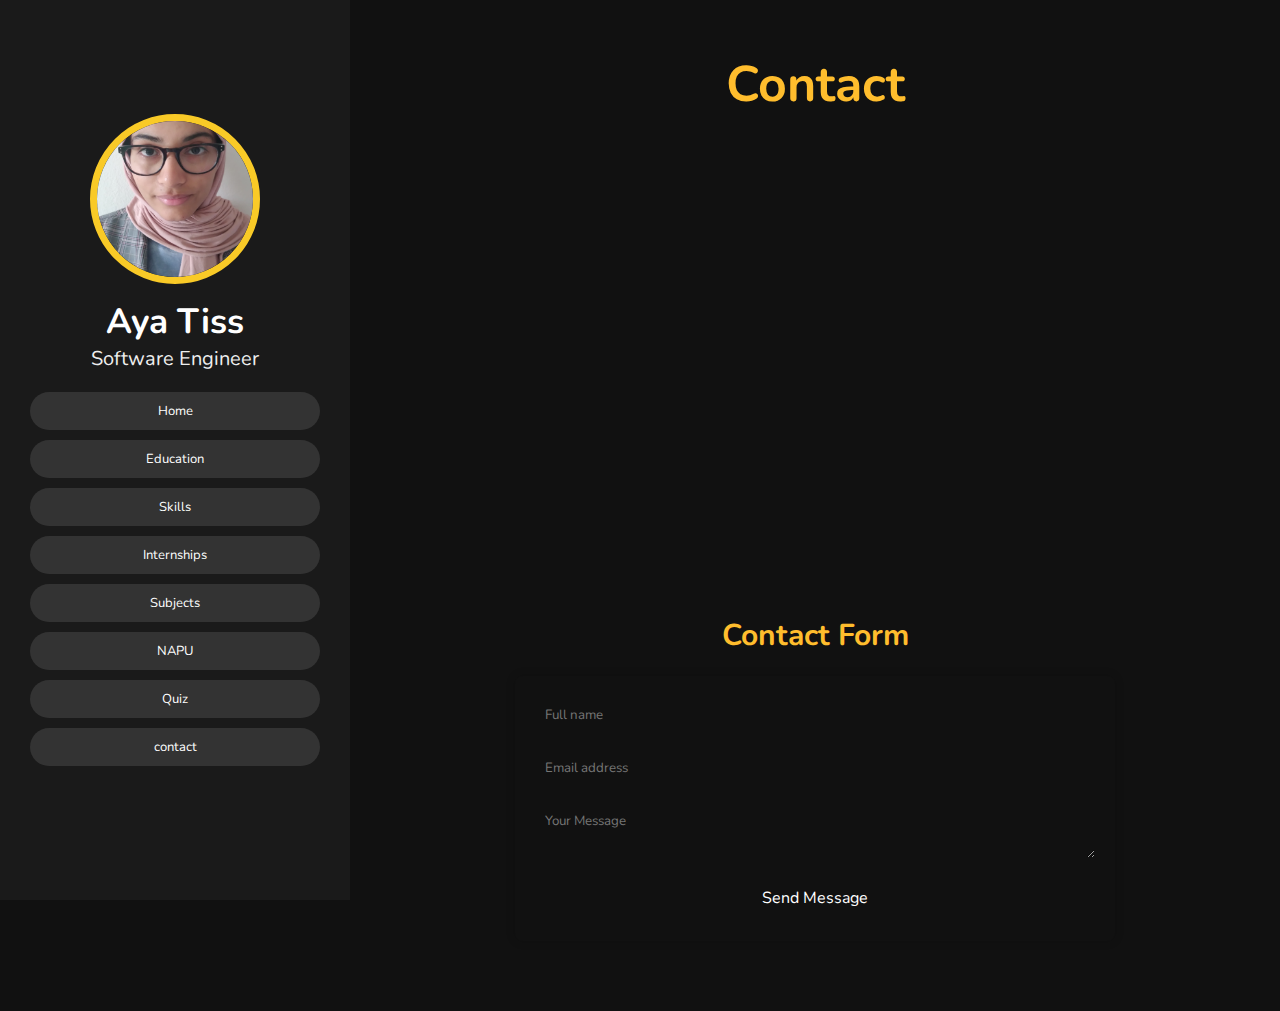
<file: contact.html>
<!DOCTYPE html>
<html lang="en">

<head>
    <meta charset="UTF-8">
    <meta http-equiv="X-UA-Compatible" content="IE=edge">
    <meta name="viewport" content="width=device-width, initial-scale=1.0">
    <title>Personal Portfolio</title>

    <!-- font awesome cdn link-->
    <link rel="stylesheet" href="https://cdnjs.cloudflare.com/ajax/libs/font-awesome/6.0.0-beta3/css/all.min.css"
        integrity="sha512-Fo3rlrZj/k7ujTnHg4CGR2D7kSs0v4LLanw2qksYuRlEzO+tcaEPQogQ0KaoGN26/zrn20ImR1DfuLWnOo7aBA=="
        crossorigin="anonymous" referrerpolicy="no-referrer" />

    <!-- custom css file link -->
    <link rel="stylesheet" href="style.css">

</head>

<body>

    <!-- header section start  -->

    <header>

        <div class="user">
            <img src="aya.jpg" alt="Aya Tiss" width="500px">
            <h3 class="name">Aya Tiss</h3>
            <p class="post">Software Engineer </p>
        </div>

        <nav class="navbar">
            <ul>
              <li><a href="index.html">Home</a></li>
              <li><a href="parcours.html">Education</a></li>
              <li><a href="skills.html">Skills</a></li>
              <li><a href="exp.html">Internships</a></li>
              <li><a href="subjects.html">Subjects</a></li>
              <li><a href="iit.html">NAPU</a></li>
              <li><a href="quiz.html">Quiz</a></li>
              <li><a href="contact.html">contact</a></li>


            </ul>
        </nav>
        
    </header>
        <section style="text-align: center; padding: 50px 0;" >
            <h2 style="color:rgb(255, 189, 45); font-size: 5em;" >Contact</h2>
        </br>
          <figure>
            <iframe src="https://www.google.com/maps/embed?pb=!1m18!1m12!1m3!1d26199.29187260418!2d10.730638227762345!3d34.83331798991702!2m3!1f0!2f0!3f0!3m2!1i1024!2i768!4f13.1!3m3!1m2!1s0x1301d178960275ed%3A0x6c5e4825a638cdc7!2sCit%C3%A9%20Ons%2C%20Sakiet%20Ezzit!5e0!3m2!1sfr!2stn!4v1700859448946!5m2!1sfr!2stn" width="950" height="450" style="border:0;" allowfullscreen="" loading="lazy" referrerpolicy="no-referrer-when-downgrade"></iframe>
           </figure>
        </br>
        </br>
           <h2 style="color:rgb(255, 189, 45); font-size: 3em;" >Contact Form</h2>

          <form style="max-width: 600px; margin: 20px auto; padding: 20px; background-color: var(--black);  border-radius: 8px;  box-shadow: 0 0 10px rgba(0, 0, 0, 0.2);" action="#"  >

            <div >
              <input style="width: 100%; padding: 10px; margin-bottom: 15px; border: 1px solid var(--orange-yellow-crayola); border-radius: 4px; background-color: var(--black); color: white;" type="text" name="fullname" placeholder="Full name" required >

              <input style="width: 100%; padding: 10px; margin-bottom: 15px; border: 1px solid var(--orange-yellow-crayola); border-radius: 4px; background-color: var(--black); color: white;" type="email" name="email"  placeholder="Email address" required >
            </div>

            <textarea style="width: 100%; padding: 10px; margin-bottom: 15px; border: 1px solid var(--orange-yellow-crayola); border-radius: 4px; background-color: var(--black); color: white;" name="message"  placeholder="Your Message" required ></textarea>

            <button style=" background-color: var(--orange-yellow-crayola); color: white; padding: 12px 20px; border: none; border-radius: 4px; cursor: pointer; font-size: 16px; transition: background-color 0.3s ease;"><i class="fas fa-paper-plane"></i> Send Message</button>


          </form>

        </section>
      </body>
</file>
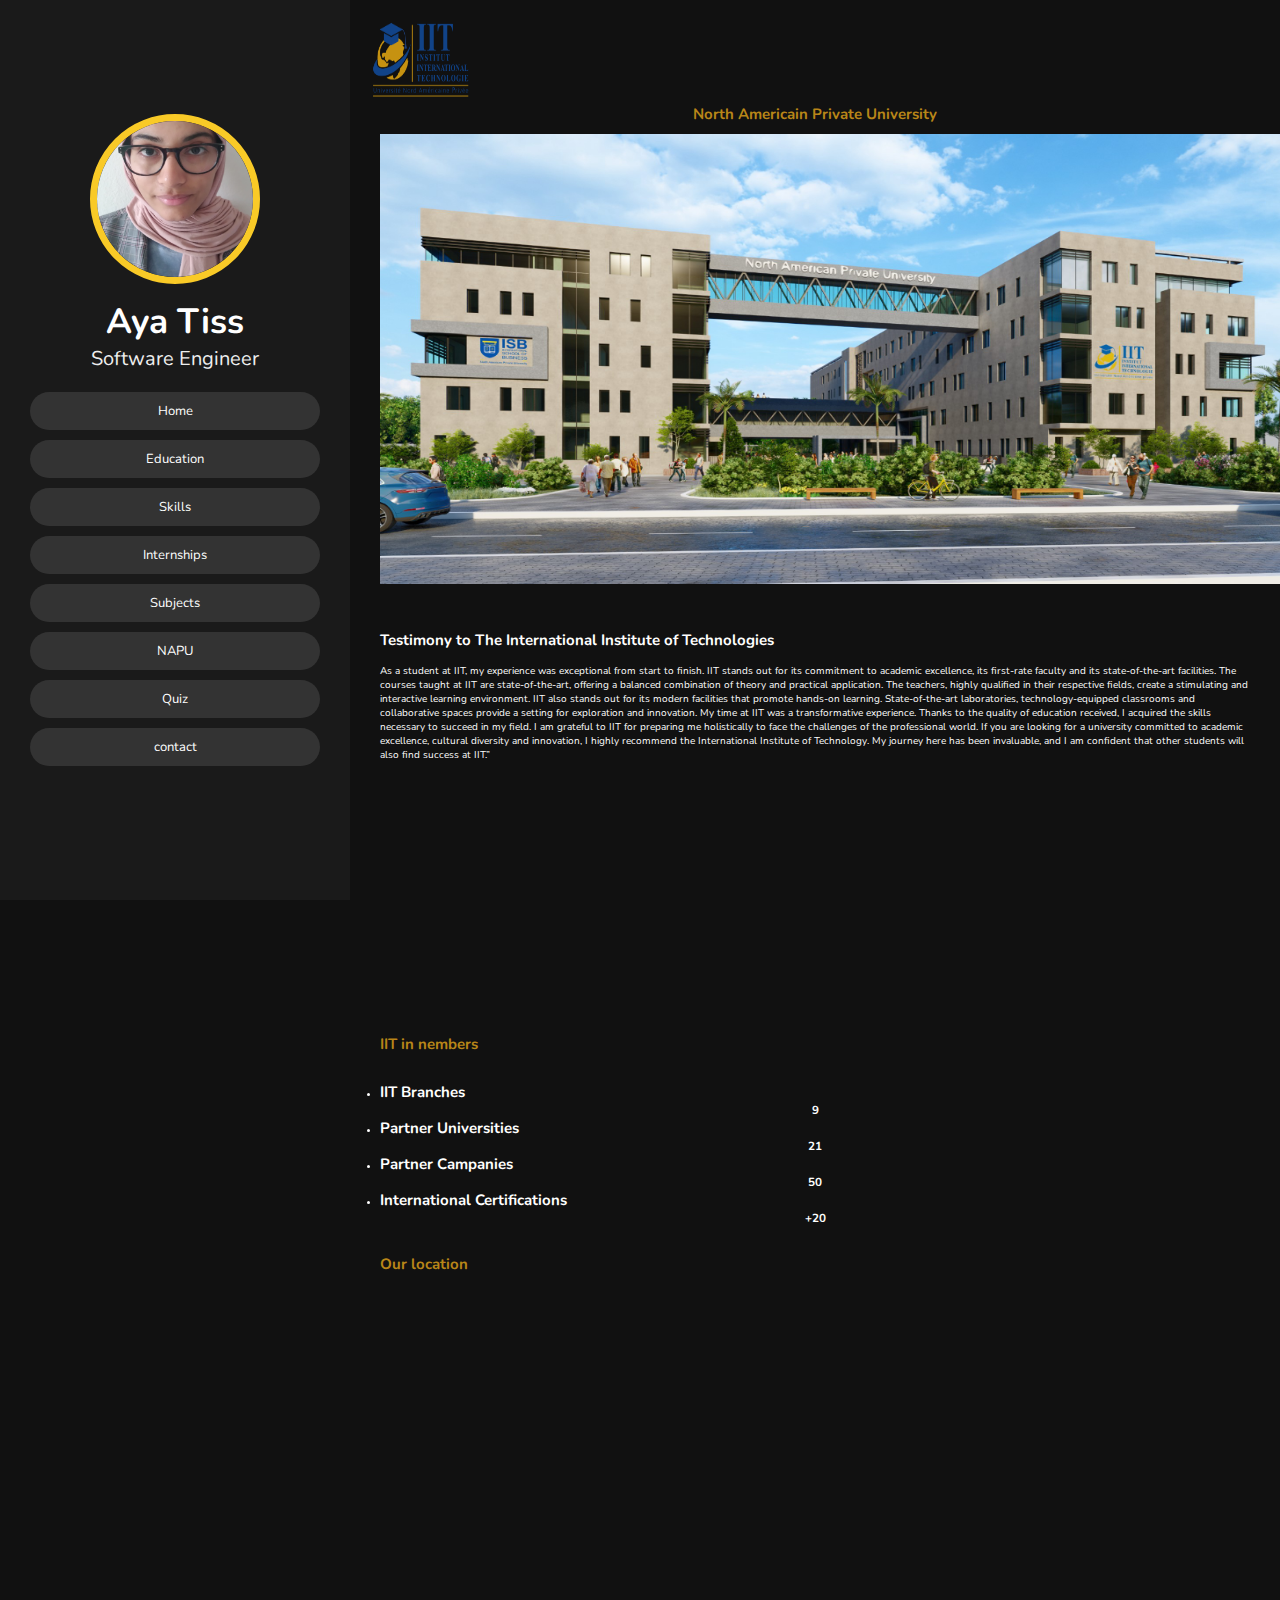
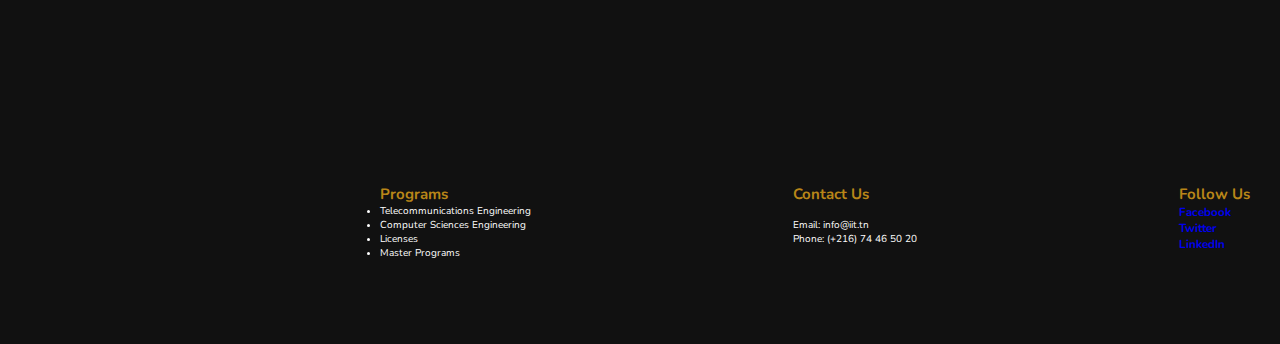
<file: iit.html>
<!DOCTYPE html>
<html lang="en">

<head>
    <meta charset="UTF-8">
    <meta http-equiv="X-UA-Compatible" content="IE=edge">
    <meta name="viewport" content="width=device-width, initial-scale=1.0">
    <title>Personal Portfolio</title>

    <!-- font awesome cdn link-->
    <link rel="stylesheet" href="https://cdnjs.cloudflare.com/ajax/libs/font-awesome/6.0.0-beta3/css/all.min.css"
        integrity="sha512-Fo3rlrZj/k7ujTnHg4CGR2D7kSs0v4LLanw2qksYuRlEzO+tcaEPQogQ0KaoGN26/zrn20ImR1DfuLWnOo7aBA=="
        crossorigin="anonymous" referrerpolicy="no-referrer" />

    <!-- custom css file link -->
    <link rel="stylesheet" href="style.css">
    <style>
        /* Separator class */
.separator {
    height: 2px;
    background-color: var(--orange-yellow-crayola);
    margin: 20px 0;
}

/* Styles for the article section */
article {
    margin: 20px;
    color: white;
}

article header {
    text-align: center;
}

article h2.article-title {
    color: var(--orange-yellow-crayola);
}

article section.mapbox {
    margin-top: 20px;
}

article section.about-text {
    color: rgb(28, 28, 205);
    margin-top: 20px;
}

article section.service {
    color: rgb(28, 28, 205);
    margin-top: 20px;
}

article section.service h3 {
    color: rgb(28, 28, 205);
}

article section.service-list {
    list-style: none;
    padding: 0;
    display: flex;
    justify-content: space-around;
    margin-top: 10px;
}

article section.service-item {
    text-align: center;
}

article section.service-item h2 {
    color: var(--orange-yellow-crayola);
}

article section.mapbox {
    margin-top: 20px;
}

article footer {
    color: var(--orange-yellow-crayola);
    text-align: center;
}

article footer h3 {
    color: var(--orange-yellow-crayola);
}

article footer .social-icon {
    color: blue;
}

article footer .footer-bottom {
    color: var(--orange-yellow-crayola);
}

    </style>
</head>

<body>

    <!-- header section start -->
    <header>

        <div class="user">
            <img src="aya.jpg" alt="Aya Tiss" width="500px">
            <h3 class="name">Aya Tiss</h3>
            <p class="post">Software Engineer </p>
        </div>

        <nav class="navbar">
            <ul>
              <li><a href="index.html">Home</a></li>
              <li><a href="parcours.html">Education</a></li>
              <li><a href="skills.html">Skills</a></li>
              <li><a href="exp.html">Internships</a></li>
              <li><a href="subjects.html">Subjects</a></li>
              <li><a href="iit.html">NAPU</a></li>
              <li><a href="quiz.html">Quiz</a></li>
              <li><a href="contact.html">contact</a></li>


            </ul>
        </nav>
    </header>

    <!-- Article section -->
    <article data-page="IIT">

        <div>
          <img src="logo IIT.png"  width="100" height="80" style="border:0;">
          <h2 style="text-align: center; color:rgb(185, 134, 24);" >North Americain Private University</h2>
          
        </div>
        
        <section  >
          <figure>
            
            <img src="campus.jfif"  width="900" height="450" style="border:0;">
          </figure>
        </br> </br> </br>
            <div>
              <h2>Testimony to The International Institute of Technologies</h2>
            </br>
            </div>
         
            <p>
              As a student at IIT, my experience was exceptional from start to finish. IIT stands out for its commitment to academic excellence, its first-rate faculty and its state-of-the-art facilities.

              The courses taught at IIT are state-of-the-art, offering a balanced combination of theory and practical application. The teachers, highly qualified in their respective fields, create a stimulating and interactive learning environment. 
              IIT also stands out for its modern facilities that promote hands-on learning. State-of-the-art laboratories, technology-equipped classrooms and collaborative spaces provide a setting for exploration and innovation.
              
              
              
              My time at IIT was a transformative experience. Thanks to the quality of education received, I acquired the skills necessary to succeed in my field. I am grateful to IIT for preparing me holistically to face the challenges of the professional world.
              
              If you are looking for a university committed to academic excellence, cultural diversity and innovation, I highly recommend the International Institute of Technology. My journey here has been invaluable, and I am confident that other students will also find success at IIT.”
            </p>
          </section>
          <section >
            <h2 style="color:rgb(185, 134, 24);">IIT in nembers</h2>
        </br>
    </br>
 
           <ul >
 
             <li>
 
        
 
               <div>
                 <h2> IIT Branches</h2>
                 <h3 style="text-align: center; color: var(--orange-yellow-crayola);" >9</h3>
 
 
                 
               </div>
 
             </li>
 
             <li >
 
            
 
               <div>
                 <h2>Partner Universities</h2>
                 <h3 style="text-align: center; color: var(--orange-yellow-crayola);">21</h3>
 
 
                
               </div>
 
             </li>
 
             <li >
 
            
 
               <div >
                 <h2>Partner Campanies</h2>
                 <h3  style="text-align: center; color: var(--orange-yellow-crayola);" >50</h3>
 
 
 
             
               </div>
 
             </li>
 
             <li>
 
 
               <div >
                 <h2 >International Certifications</h2>
                 <h3 style="text-align: center; color: var(--orange-yellow-crayola);">+20</h3>
 
 
                 
               </div>
 
             </li>
 
           </ul>
        </br>
    </br>
         <h2 style="color:rgb(185, 134, 24);">Our location</h2>
</br> </br>
          <figure>
            <iframe src="https://www.google.com/maps/embed?pb=!1m18!1m12!1m3!1d3274.5997361578034!2d10.752324175330585!3d34.841154975664296!2m3!1f0!2f0!3f0!3m2!1i1024!2i768!4f13.1!3m3!1m2!1s0x1301d179b20acfe7%3A0x7a82ded557c84c94!2sUniversit%C3%A9%20Nord%20Am%C3%A9ricaine%20Priv%C3%A9e%3A%20Institut%20International%20de%20Technologie!5e0!3m2!1sfr!2stn!4v1700847163445!5m2!1sfr!2stn" width="950" height="450" style="border:0;" allowfullscreen="" loading="lazy" referrerpolicy="no-referrer-when-downgrade"></iframe>
          </figure>
        </br> </br>
          <div style="display: flex; justify-content: space-between;">
            <div >
              <h2 style="color:rgb(185, 134, 24);">Programs</h2>
              <ul>
                <li  >Telecommunications Engineering</li>
                <li  > Computer Sciences Engineering</li>
                <li  >Licenses</li>
                <li   >Master Programs</li>
              </ul>

              
              </p>
            </div>
            <div >
              <h2 style="color:rgb(185, 134, 24);">Contact Us</h2>
            </br>
              <p >Email: info@iit.tn</p>
              <p >Phone: (+216) 74 46 50 20</p>
            </div>

            <div>
             
              <div >
                <h2 style="color:rgb(185, 134, 24);">Follow Us</h2>
                <h3><i class="fab fa-facebook"></i><a href="https://www.facebook.com/yourfacebookprofile" target="_blank"> Facebook</a></h3>
                <h3><i class="fab fa-twitter"></i><a href="https://twitter.com/yourtwitterprofile" target="_blank"> Twitter</a></h3>
                <h3><i class="fab fa-linkedin"></i><a href="https://www.linkedin.com/in/yourlinkedinprofile" target="_blank"> LinkedIn</a></h3>
           
       
            </div>
          </div>
          </div>
         
        </section>

    </div>

</body>

</html>
</file>
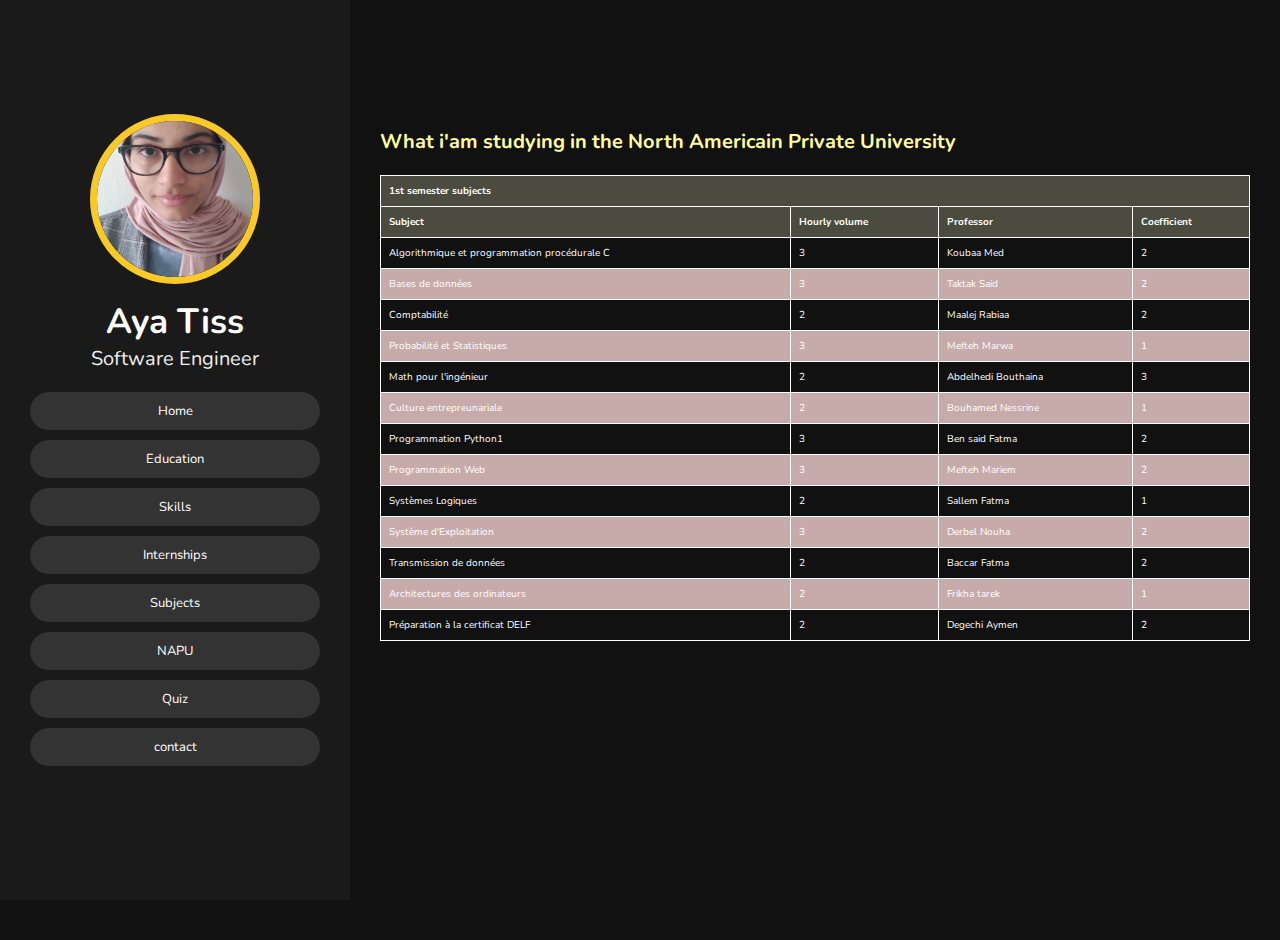
<file: subjects.html>
<!DOCTYPE html>
<html lang="en">

<head>
    <meta charset="UTF-8">
    <meta http-equiv="X-UA-Compatible" content="IE=edge">
    <meta name="viewport" content="width=device-width, initial-scale=1.0">
    <title>Personal Portfolio</title>

    <!-- font awesome cdn link-->
    <link rel="stylesheet" href="https://cdnjs.cloudflare.com/ajax/libs/font-awesome/6.0.0-beta3/css/all.min.css"
        integrity="sha512-Fo3rlrZj/k7ujTnHg4CGR2D7kSs0v4LLanw2qksYuRlEzO+tcaEPQogQ0KaoGN26/zrn20ImR1DfuLWnOo7aBA=="
        crossorigin="anonymous" referrerpolicy="no-referrer" />

    <!-- custom css file link -->
    <link rel="stylesheet" href="style.css">
    <style>
      body {
  color: white;
}

section {
  margin: 20px;
}

h1 {
  color: #ffff99; /* Light yellow */
}

table {
  width: 100%;
  border-collapse: collapse;
  margin-top: 20px;
}

th, td {
  border: 1px solid white;
  padding: 8px;
  text-align: left;
}

thead {
  background-color: #4b4b40; /* Light yellow */
}

tbody tr:nth-child(even) {
  background-color: #c7abab; /* Light gray */
}

tbody tr:hover {
  background-color: #ffe066; /* Darker yellow on hover */
}


    </style>

</head>

<body>
    <header>

        <div class="user">
            <img src="aya.jpg" alt="Aya Tiss" width="500px">
            <h3 class="name">Aya Tiss</h3>
            <p class="post">Software Engineer </p>
        </div>

        <nav class="navbar">
            <ul>
              <li><a href="index.html">Home</a></li>
              <li><a href="parcours.html">Education</a></li>
              <li><a href="skills.html">Skills</a></li>
              <li><a href="exp.html">Internships</a></li>
              <li><a href="subjects.html">Subjects</a></li>
              <li><a href="iit.html">NAPU</a></li>
              <li><a href="quiz.html">Quiz</a></li>
              <li><a href="contact.html">contact</a></li>
            </ul>
        </nav>
    </header>
 
  
  <section >
  </br> </br> </br> </br> </br> </br> </br>
    <h1 >What i'am studying in the North Americain Private University </h1>

    <table border="2">
      <thead>
        <tr> <th colspan="4"> 1st semester subjects</th></tr>
          <tr>
              <th>Subject</th>
              <th>Hourly volume</th>
              <th>Professor</th>
              <th>Coefficient</th>
          </tr>
      </thead>
      <tbody>
          <tr>
              <td>Algorithmique et programmation procédurale C</td>
              <td>3</td>
              <td> Koubaa Med</td>
              <td>2</td>
          </tr>
          <tr>
            <td>Bases de données</td>
            <td>3</td>
            <td>Taktak Said</td>
            <td>2</td>
        </tr>
        <tr>
          <td>Comptabilité</td>
          <td>2</td>
          <td>Maalej Rabiaa</td>
          <td>2</td>
      </tr>
      <tr>
        <td>Probabilité et Statistiques</td>
        <td>3</td>
        <td>Mefteh Marwa</td>
        <td>1</td>
    </tr>
    <tr>
      <td>Math pour l'ingénieur</td>
      <td>2</td>
      <td>Abdelhedi Bouthaina </td>
      <td>3</td>
  </tr>
  <tr>
    <td>Culture entrepreunariale </td>
    <td>2</td>
    <td>Bouhamed Nessrine</td>
    <td>1</td>
</tr>
    <tr>
      <td>Programmation Python1</td>
      <td>3</td>
      <td>Ben said Fatma</td>
      <td>2</td>
  </tr>
  <tr>
    <td>Programmation Web</td>
    <td>3</td>
    <td>Mefteh Mariem</td>
    <td>2</td>
</tr>

<tr>
<td> Systèmes Logiques</td>
<td>2</td>
<td>Sallem Fatma</td>
<td>1</td>
</tr>
<tr>
<td>Système d'Exploitation</td>
<td>3</td>
<td>Derbel Nouha</td>
<td>2</td>
</tr>
<tr>
<td>Transmission de données</td>
<td>2</td>
<td>Baccar Fatma</td>
<td>2</td>
</tr>
<tr>
<td>Architectures des ordinateurs</td>
<td>2</td>
<td>Frikha tarek</td>
<td>1</td>
</tr>
<tr>
<td>Préparation à la certificat DELF</td>
<td>2</td>
<td>Degechi Aymen</td>
<td>2</td>
</tr>
          
      </tbody>
  </table>

  </section>
</body>
</file>
<file: style.css>
@import url("https://fonts.googleapis.com/css2?family=Nunito:wght@200;300;400;600&display=swap");


:root{
    --yellow:#f9ca27;
}
*{
    font-family: "nunito", sans-serif;
    margin: 0;
    padding: 0;
    box-sizing: border-box;
    text-decoration: none;
    outline: none;
    border: none;
    transition: all .2s linear;
}

*::selection{
    background: var(--yellow);
    color: #333;

}
html{
    font-size: 62.5%;
    overflow-x: hidden;
}
html::-webkit-scrollbar{
    width: 1.4rem;

}
html::-webkit-scrollbar-track{
    background: #222;

}
html::-webkit-scrollbar-thumb{
    background: var(--yellow);
}

/* body */

body{
    background: #111;
    overflow-x: hidden;
    padding-left: 35rem;
    
}

section{
    min-height: 100vh;
    padding: 1rem;

}
.btn{
    padding: .7rem 3rem;
    background: #333;
    color: #fff;
    cursor: pointer;
    margin-top: 1rem;
    font-size: 2rem;
    border-radius: 5rem;

}
.btn i{
    padding: 0 .5rem;
    font-size: 1.8rem;

}

.btn:hover{
    background: var(--yellow);
}
.heading {
    text-align: center;
    margin: 0.6rem;
    font-size: 4rem;
    padding: 1rem;
    border-bottom: .1rem solid #fff;
    color: #fff;
    
}
.heading span{
    color: var(--yellow);
}

header{
    position: fixed;
    top: 0;
    left: 0;
    z-index: 1000;
    height: 100%;
    width: 35rem;
    background: #1a1a1a;
    display: flex;
    align-items: center;
    justify-content: center;
    flex-flow: column;
    text-align: center;

}
header .user img{
    height: 17rem;
    width: 17rem;
    border-radius: 50%;
    /* object-fit: cover; */
    margin-bottom: 1rem;
    border: .7rem solid var(--yellow);
}
header .user .name{
    font-size: 3.5rem;
    color: #fff;

}
header .user .post{
    font-size: 2rem;
    color: #eee;

}
header .navbar{
    width: 100%;

}
header .navbar ul{
    list-style: none;
    padding: 1rem 3rem;

}
header .navbar ul li a{
    display: block;
    padding: 1rem;
    margin: 1rem 0;
    background: #333;
    color: #fff;
    font-size: 1.3rem;
    border-radius: 5rem;

}
header .navbar ul li a:hover{
    background: var(--yellow);

}

/* menu or hembugger */
#menu{
    position: fixed;
    top: 2rem;
    right: 2rem;
    color: #fff;
    background: #333;
    cursor: pointer;
    font-size: 2.5rem;
    padding: 1rem   1.5rem;
    z-index: 1000;
    display: none;

}
.home{
    display: flex;
    justify-content: center;
    flex-flow: column;
    padding: 0 15rem;

}
.home h3{
    font-size: 2.5rem;
    color: #fff;

}
.home h1{
    font-size: 5rem;
    color: #fff;
}
.home h1 span{
    color: var(--yellow);
}
.home p{
    font-size: 2rem;
    color: #eee;
    padding: 1rem 0;
}

.about .row{
    display: flex;
    align-items: center;
    justify-content: center;
    flex-wrap: wrap;
    padding: 1rem 0;

}
.about .row .info{
    flex: 1 1 48rem;
    padding: 2rem 1rem;
    padding-left: 6rem;

}
.about .row .info h3{
    font-size: 2rem;
    color: var(--yellow);
    padding: 1rem 0;
    font-weight: normal;

}
.about .row .info h3 span{
    color: #eee;
    padding: 0 .5rem;

}
.about .row .counter{
    flex: 1 1 48rem;
   display: flex;
   justify-content: center;
   flex-wrap: wrap;
   
}
.about .row .counter .box{
    width: 20rem;
    background: #222;
    text-align: center;
    padding: 2rem;
    margin: 2rem;

}
.about .row .counter .box span{
    font-size: 4rem;
    color: var(--yellow);

}
.about .row .counter .box h3{
    font-size: 2rem;
    color: #fff;

}

/* education */

.education .box-container{
    display: flex;
    align-items: center;
    justify-content: space-between;
    flex-wrap: wrap;
    padding: 1rem 0;
    padding-left: 3rem;

}
.education .box-container .box{
    width: 27rem;
    margin: 4rem 1rem;
    padding-left: 4rem;
    border-left: .2rem solid #fff;
    position: relative;

}

.education .box-container .box span{
    font-size: 1.3rem;
    background: #222;
    color: #fff;
    border-radius: 5rem;
    padding: .5rem 2.5rem;

}
.education .box-container .box h3{
    font-size: 2rem;
    color: #fff;
    padding-top: 1.5rem;

}
.education .box-container .box p{
    font-size: 1.4rem;
    color: #eee;
    padding: 1rem 0;

}
.education .box-container .box i{
    position: absolute;
    top: -1.5rem;
    left: -2.5rem;
    height: 5rem;
    width: 5rem;
    border-radius: 50%;
    line-height: 5rem;
    text-align: center;
    font-size: 2rem;
    color: #fff;
    background: var(--yellow);
}

/* potfolio section */

.portfolio .box-container{
    display: flex;
    align-items: center;
    justify-content: center;
    flex-wrap: wrap;
    padding: 2rem 0;

}

.portfolio .box-container .box{
    height: 20rem;
    width: 26rem;
    border-radius: 1rem;
    margin: 2rem;
    overflow: hidden;
    cursor: pointer;

}
.portfolio .box-container .box img{
    height: 100%;
    font-weight: 100%;
    /* object-fit: cover; */

}
.portfolio .box-container .box:hover img{
    transform: scale(1.2);

}

/* contact section css */

.contact .row{
    display: flex;
    align-items: center;
    justify-content: center;
    flex-wrap: wrap;

}
.contact .row .content{
    flex: 1 1 30rem;
    padding: 4rem;
    padding-bottom: 0;

}
.contact .row form{
    flex: 1 1 45rem;
    padding: 2rem;
    margin: 2rem;
    margin-bottom: 4rem;

}
.contact .row form .box{
    padding: 1.5rem;
    margin: 1rem 0;
    background: #3333;
    color: #fff;
    text-transform: none;
    font-size: 1.7rem;
    width: 100%;

}
.contact .row form .box::placeholder{
    text-transform: capitalize;
}
.contact .row form .message{
    height: 15rem;
    resize: none;

}
.contact .row .content .title{
    text-transform: uppercase;
    counter-reset: #fff;
    font-size: 3rem;
    padding-bottom: 2rem;

}

.contact .row .content .info h3{
    display: flex;
    align-items: center;
    font-size: 2rem;
    color: #eee;
    padding: 1rem 0;
    font-weight: normal;

}
.contact .row .content .info h3 i{
    padding-right: 1rem;
    color: var(--yellow);

}
.top{
    position: fixed;
    bottom: 7.5rem;
    right: 2rem;
    z-index: 100;
    display: none;
}

.quiz-container {
    max-width: 600px;
    margin: 50px auto;
   
    padding: 20px;
  
    box-shadow: 0 0 10px rgba(225, 213, 213, 0.1);
    display: flex;
    flex-direction: column;
    align-items: center;
  }
    
  
  form{
    font-family: Arial, sans-serif;
    color: #fff;
  
  }
  .question-container {
    margin-bottom: 20px;
  }
  
  label {
    display: var(--white-1);
    display: block;
    margin-bottom: 10px;
    padding-right: 50mm;
  }
  
  
  
  #result-container h2 {
    color: var(--orange-yellow-crayola);
   
  }
  #result-container h3 {
    color: rgb(225, 222, 240), 194, 205;
  
  }
  
  #result-container ul {
    list-style-type: none;
    padding: 0;
  }
  
  #result-container li {
    margin: 10px 0;
    color: #ede0e0;
  }
/**
 * #service 
 */

 .service { margin-bottom: 35px; }

 .service-title { margin-bottom: 20px; }
 
 .service-list {
   display: grid;
   grid-template-columns: 1fr;
   gap: 20px;
 }
 
 .service-item {
   position: relative;
   background: var(--border-gradient-onyx);
   padding: 20px;
   border-radius: 14px;
   box-shadow: var(--shadow-2);
   z-index: 1;
 }
 
 .service-item::before {
   content: "";
   position: absolute;
   inset: 1px;
   background: var(--bg-gradient-jet);
   border-radius: inherit;
   z-index: -1;
 }
 
 .service-icon-box { margin-bottom: 10px; }
 
 .service-icon-box img { margin: auto;  }
 
 .service-content-box { text-align: center; }
 
 .service-item-title { margin-bottom: 7px; }
 
 .service-item-text {
   color: var(--light-gray);
   font-size: var(--fs-6);
   font-weight: var(--fw-3);
   line-height: 1.6;
 }












































/* ---------- media queries -------------- */

@media(max-width:1200px){
    
    html{
        font-size: 55%;

    }
    .home{
        padding: 1rem 4rem;
    }
}

@media(max-width:991px){
    
    header{
        left: -120%;

    }
    #menu{
        display: block;

    }
    header.toggle{
        left: 0%;
    }

    body{
        padding: 0;
    }

}

@media(max-width:768px){

    html{
        font-size: 50%;
    }
   
}

@media(max-width:400px){

    header{
        width: 100vw;
    }
    .heading{
        margin: 0 3rem;

    }
    .about .row .counter .box{
        width: 100%;
    }
    .education .box-container .box{
        width: 100;

    }
    .portfolio .box-container .box{
        width: 100%;
    }
 .contact .row form{
     margin: 3rem 0  ;
 }
}
</file>
